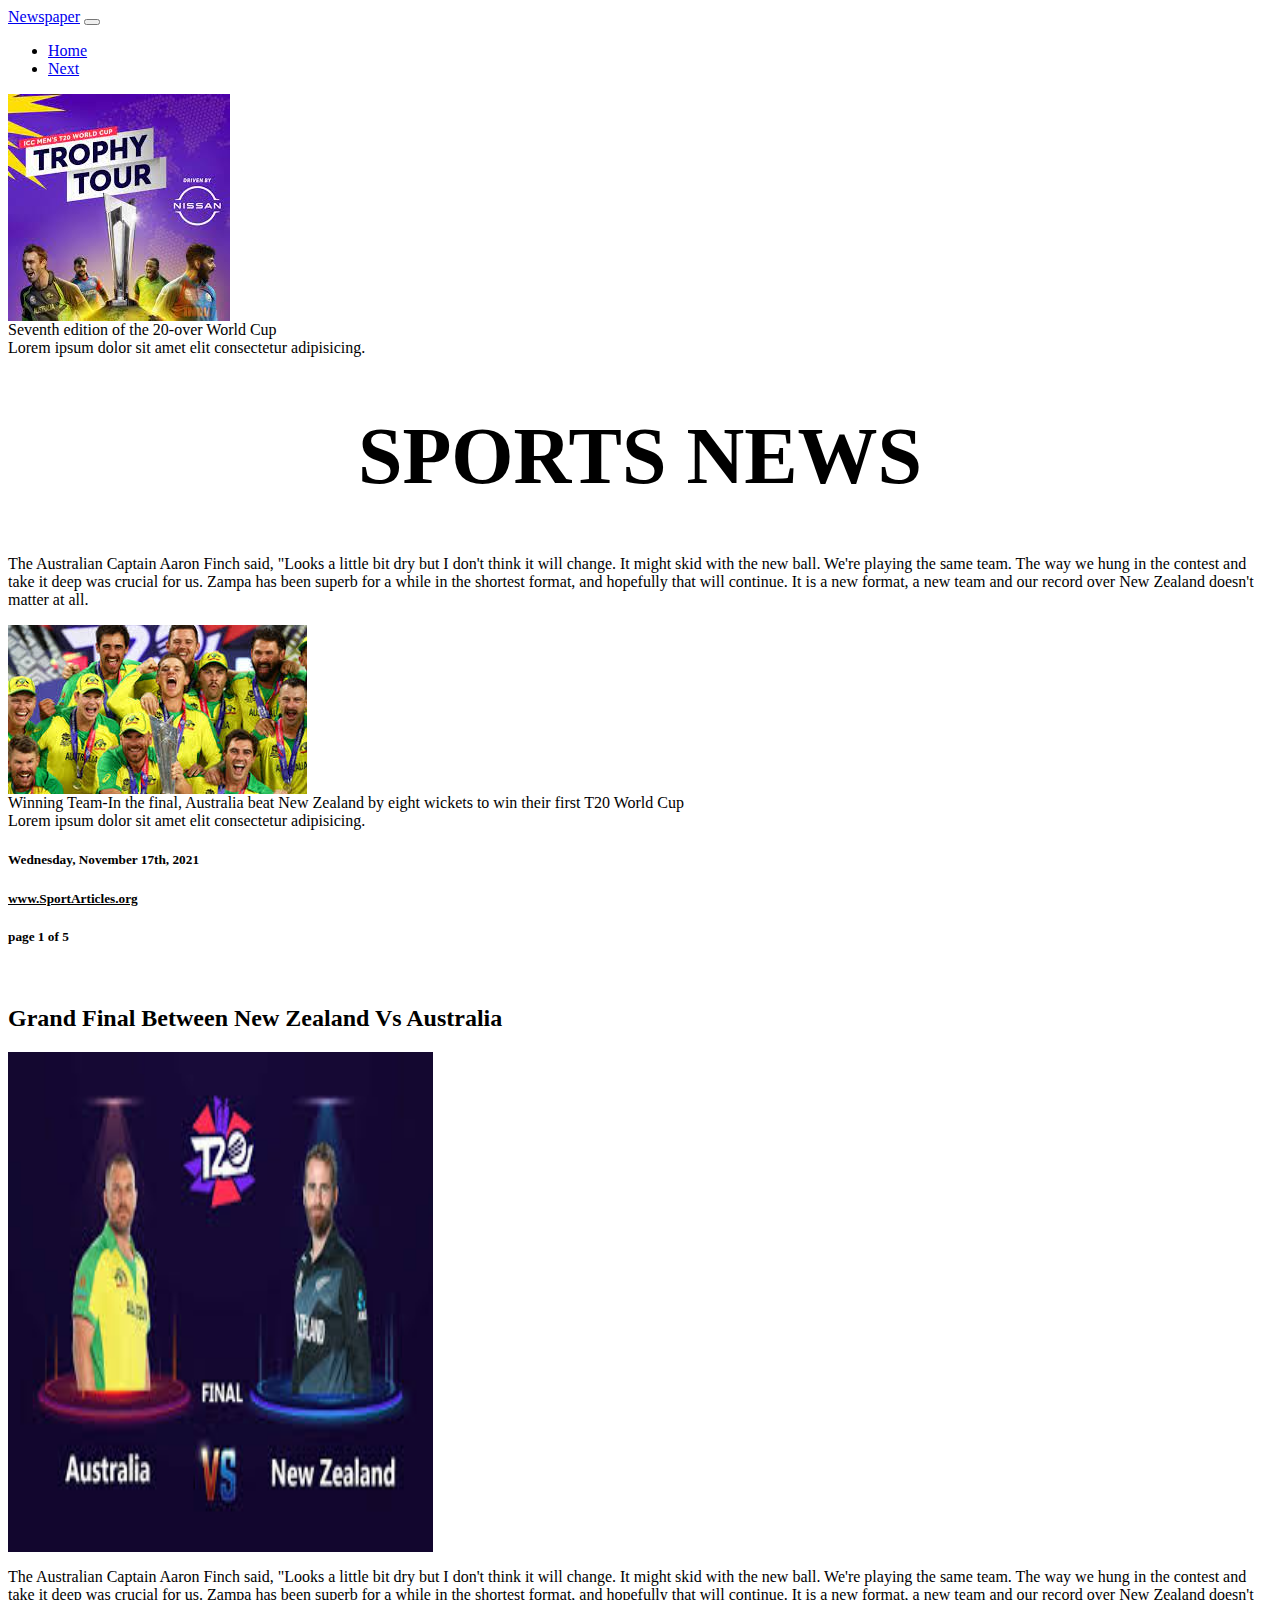
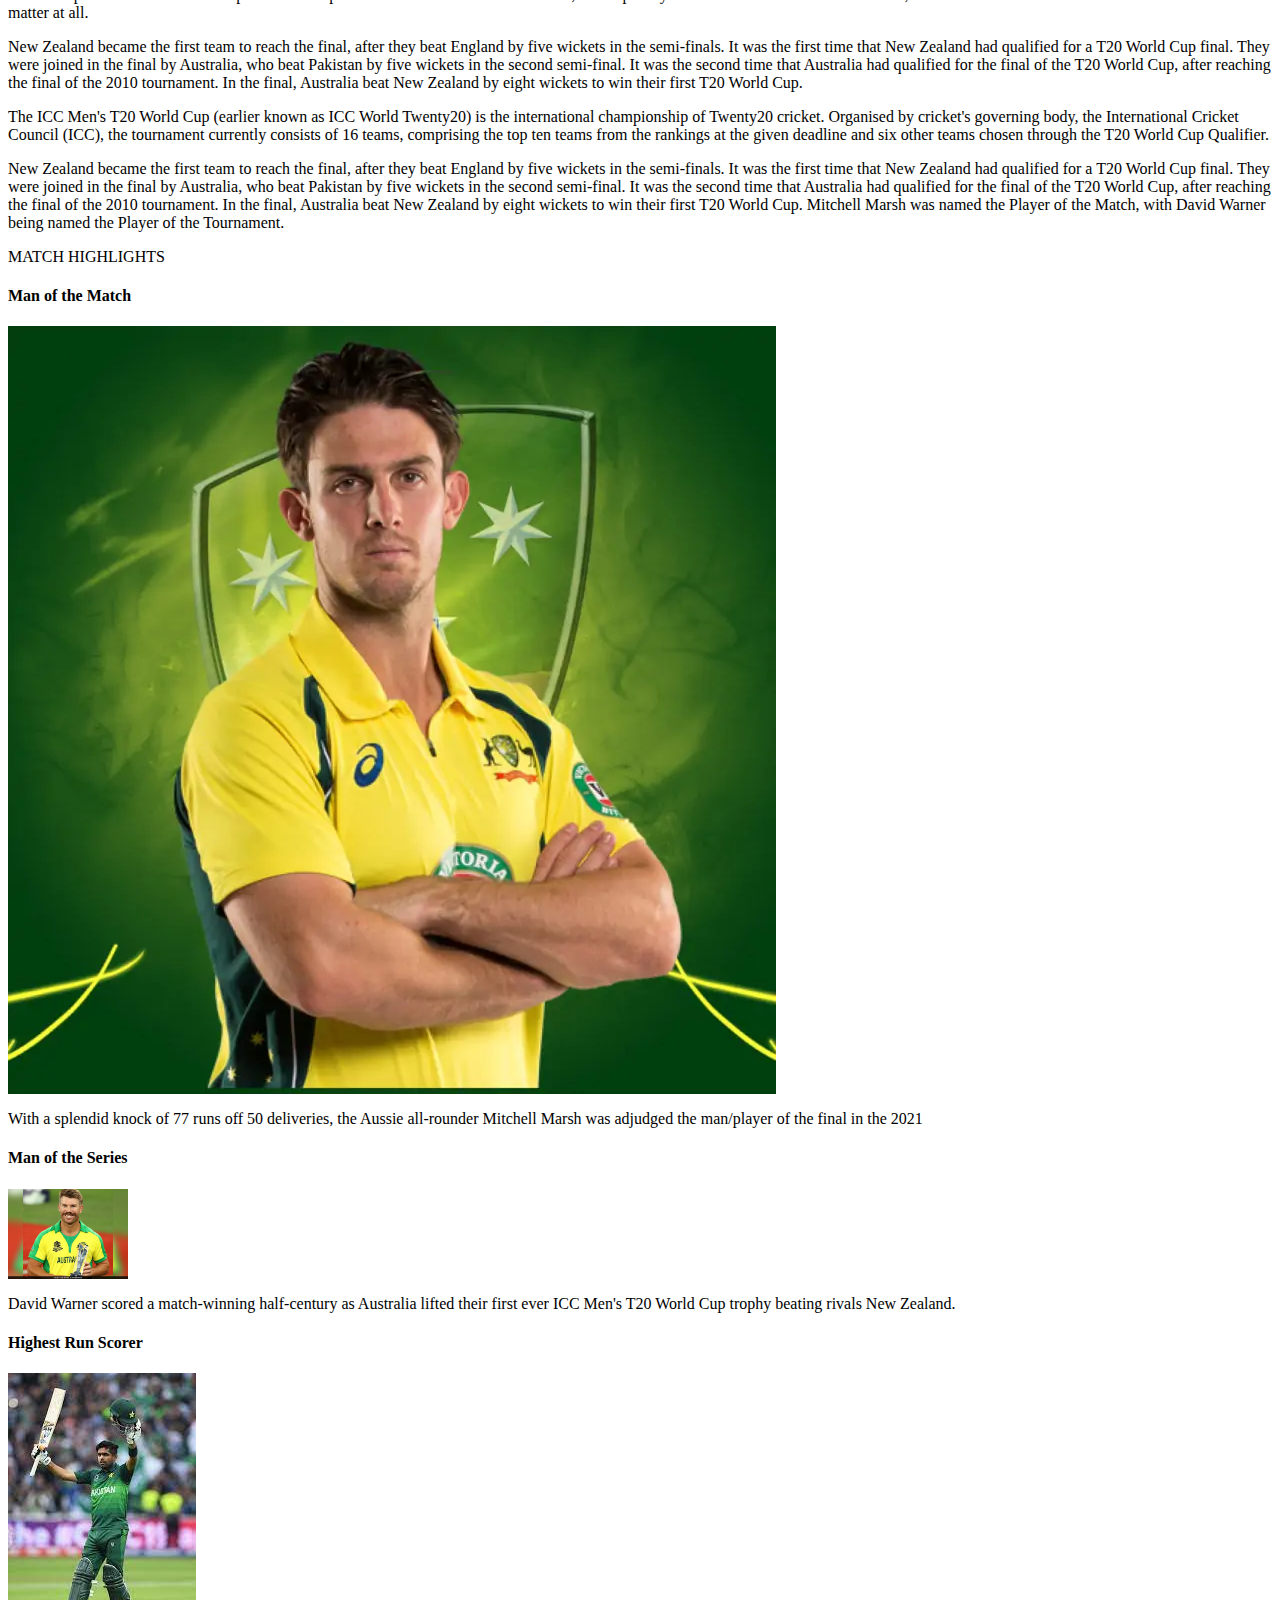
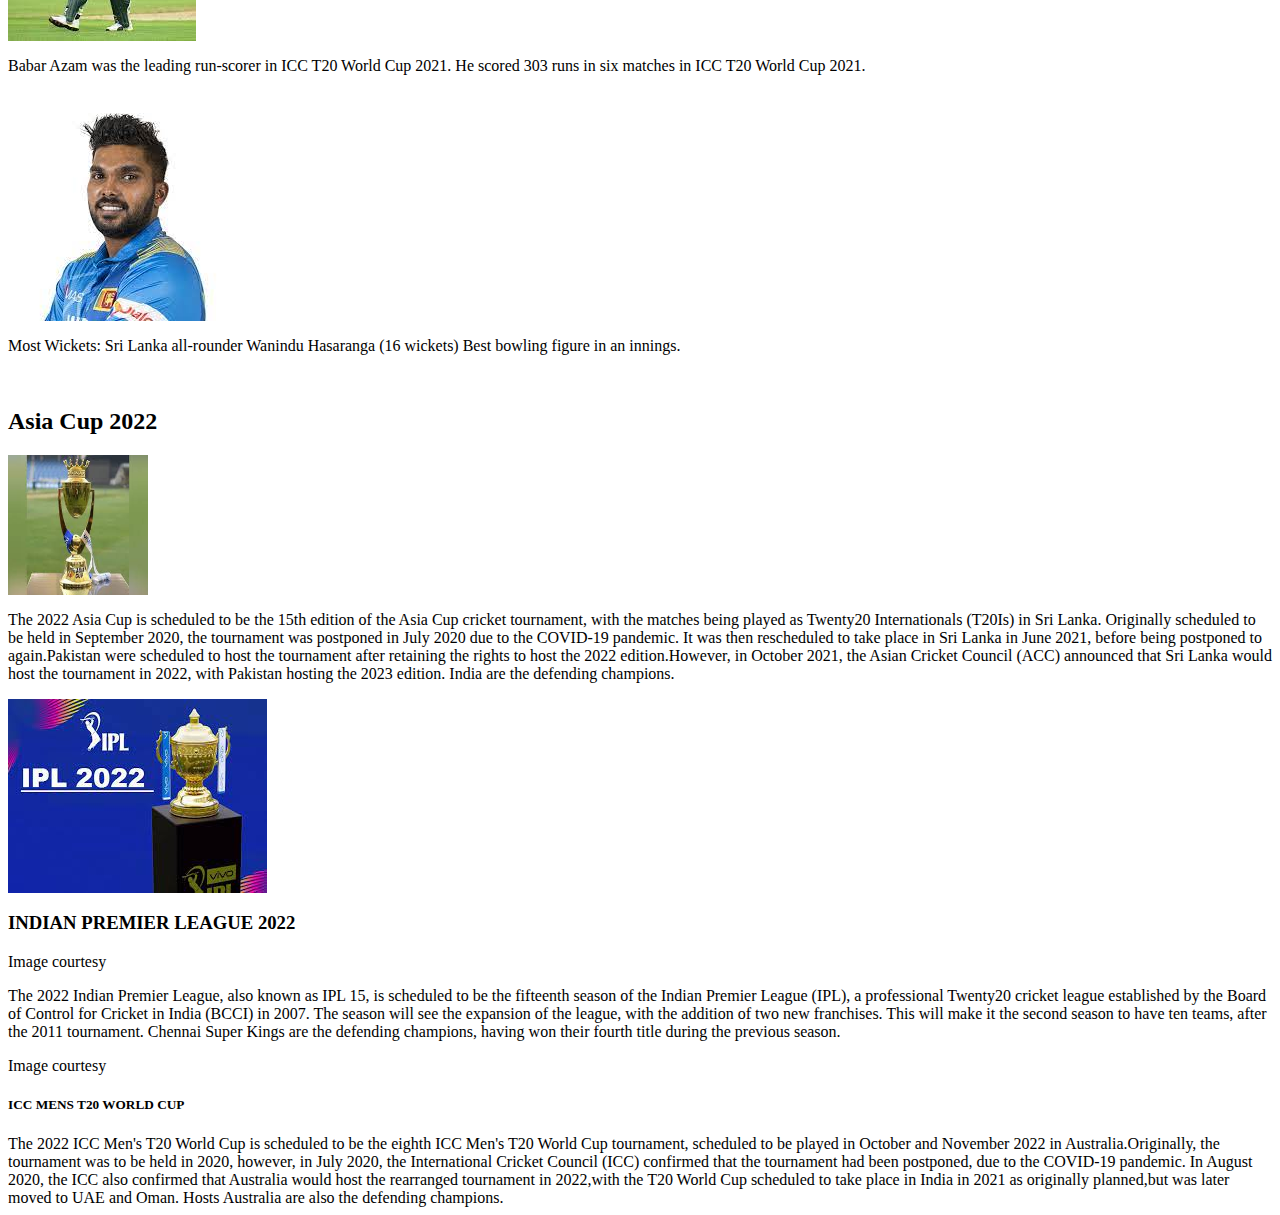
<file: index.html>
﻿<html lang="en">
<head>
    <meta charset="UTF-8">
    <meta http-equiv="X-UA-Compatible" content="IE=edge">
    <meta name="viewport" content="width=device-width, initial-scale=1.0">
    <link rel="stylesheet" href="https://cdn.jsdelivr.net/npm/bootstrap@4.6.1/dist/css/bootstrap.min.css" integrity="sha384-zCbKRCUGaJDkqS1kPbPd7TveP5iyJE0EjAuZQTgFLD2ylzuqKfdKlfG/eSrtxUkn" crossorigin="anonymous">
    <link rel="stylesheet" href="https://cdnjs.cloudflare.com/ajax/libs/font-awesome/4.7.0/css/font-awesome.min.css">
    <link rel="stylesheet" href="style.css">
</head>
<body>
     <div class="container-fluid">
        <nav class="navbar navbar-expand-lg navbar-expand-md navbar-dark bg-secondary border border-dark">
            <a href="#" class="navbar-brand">Newspaper</a>
            <button class="navbar-toggler" type="button" data-toggle="collapse" data-target="#navbarid">
                 <span class="navbar-toggler-icon"></span>
            </button>
            <div class="collapse navbar-collapse" id="navbarid">
                <ul class="navbar-nav mr-auto font-weight-bold">
                    <li class="nav-item active ">
                        <a href="index.html" class="nav-link">Home</a>
                    </li>
                    <li class="nav-item">
                        <a href="page2.html" class="nav-link">Next</a>
                    </li>
                    </ul>
            </div>
        </nav>
	<div class="row pt-3">
	<div class="col-md-3 col-sm-12">
	<div class="row">
	<div class="col-lg-6 col-md-12">
	<img src="download.jpg" alt="20x20" class="img-fluid">
	<br>Seventh edition of the 20-over World Cup
	</div>
	<div class="col-lg-6 col-md-12 text-left">
		Lorem ipsum dolor sit amet elit consectetur adipisicing.
                    </div>
                </div>
            </div>
            <div class="col-md-6 col-sm-12 ">
		 <h1 class="heading text-center">SPORTS NEWS</h1>
		<p class="text-center">The Australian Captain Aaron Finch said, "Looks a little bit dry but I don't think it will change. It might skid with the new ball. We're playing the same team. The way we hung in the contest and take it deep was crucial for us. Zampa has been superb for a while in the shortest format, and hopefully that will continue. It is a new format, a new team and our record over New Zealand doesn't matter at all. </p>
            </div>
            <div class="col-md-3 col-sm-12">
                <div class="row">
                    <div class="col-lg-6 col-md-12">
                        <img src="images1.jpg" alt="40x80" class="img-fluid">
                        <br>Winning Team-In the final, Australia beat New Zealand by eight wickets to win their first T20 World Cup
                    </div>
                    <div class="col-lg-6 col-md-12 text-left">
                        Lorem ipsum dolor sit amet elit consectetur adipisicing.
                    </div>
                </div>
            </div>
        </div>
	 <div class="col-12 border-top border-5 border-dark">
        </div>
        <div class="row">
            <div class="col-md-4 col-sm-12 text-md-left text-sm-center">
                <h5>Wednesday, November 17th, 2021</h5>
            </div>
            <div class="col-md-4 text-md-center text-sm-center col-sm-12  ">
                <h5><u><strong>www.SportArticles.org</strong> </u></h5>
            </div>
            <div class="col-md-4 col-sm-12 text-md-right text-sm-center">
                <h5>page 1 of 5</h5>
            </div>
        </div>
	 <div class="col-12 border-top border-dark">
            &nbsp;
        </div>
	  <div class="row">
            <div class="col-md-9 col-sm-9">
                <div class="row container">
                    <h2>Grand Final Between New Zealand Vs Australia</h2>
                </div>
                <div class="row container">
		<div class="col-md-6 col-sm-6">
                   <img src="images2.jpg" alt="20x20" width="425" height="500"> 
               </div>
                 <div class="col-md-6 col-sm-6"> 
		 <p class="text-left">The Australian Captain Aaron Finch said, "Looks a little bit dry but I don't think it will change. It might skid with the new ball. We're playing the same team. The way we hung in the contest and take it deep was crucial for us. Zampa has been superb for a while in the shortest format, and hopefully that will continue. It is a new format, a new team and our record over New Zealand doesn't matter at all.</p> 

			<p>New Zealand became the first team to reach the final, after they beat England by five wickets in the semi-finals. It was the first time that New Zealand had qualified for a T20 World Cup final. They were joined in the final by Australia, who beat Pakistan by five wickets in the second semi-final. It was the second time that Australia had qualified for the final of the T20 World Cup, after reaching the final of the 2010 tournament. In the final, Australia beat New Zealand by eight wickets to win their first T20 World Cup.</p>
		</div>
		</div>
		
		 <div class="row container">
                    <p>
                        The ICC Men's T20 World Cup (earlier known as ICC World Twenty20) is the international championship of Twenty20 cricket. Organised by cricket's governing body, the International Cricket Council (ICC), the tournament currently consists of 16 teams, comprising the top ten teams from the rankings at the given deadline and six other teams chosen through the T20 World Cup Qualifier.
                    </p>
                    <p>
			New Zealand became the first team to reach the final, after they beat England by five wickets in the semi-finals. It was the first time that New Zealand had qualified for a T20 World Cup final. They were joined in the final by Australia, who beat Pakistan by five wickets in the second semi-final. It was the second time that Australia had qualified for the final of the T20 World Cup, after reaching the final of the 2010 tournament. In the final, Australia beat New Zealand by eight wickets to win their first T20 World Cup. Mitchell Marsh was named the Player of the Match, with David Warner being named the Player of the Tournament.</p>
                </div>
		<div class="col-12 container border-top border-dark">
                    <p>MATCH HIGHLIGHTS</p>
                </div>
                <div class="row">
                    <div class="col-md-6 col-sm-12">
                        <div class="row container">
                            <h4 class="text-left">Man of the Match</h4>
                        </div>
			<div class="row container">
                            <div class="col-xl-4 col-md-12 col-sm-12">
                               <img src="Marsh.jpg" alt="20x20" class="img-fluid">
                            </div>
                            <div class="col-xl-8 col-md-12 col-sm-12">
                                <p class="text-left">
                                 With a splendid knock of 77 runs off 50 deliveries, the Aussie all-rounder Mitchell Marsh was adjudged the man/player of the final in the 2021   
                                </p>
                            </div>
                        </div>
            		 <div class="row container">
                            <h4 class="text-left">Man of the Series</h4>
                        </div>
                        <div class="row container">
                            <div class="col-xl-4 col-md-12 col-sm-12">
                                <img src="warner.jpg" alt="20x20" height="90">
                            </div>
                            <div class="col-xl-8 col-md-12 col-sm-12">
                                <p class="text-left">
                                    David Warner scored a match-winning half-century as Australia lifted their first ever ICC Men's T20 World Cup trophy beating rivals New Zealand.
                                </p>
                            </div>
                        </div>
                        </div>
			<div class="col-md-6 col-sm-12">
                        <div class="row container">
                            <h4 class="text-left"> Highest Run Scorer</h4>
                        </div>
                        <div class="row container">
                            <div class="col-xl-4 col-md-12 col-sm-12">
                                <img src="babar.jpg" alt="20x20" class="img-fluid">
                            </div>
                            <div class="col-xl-8 col-md-12 col-sm-12">
                                <p class="text-left">
                                    Babar Azam was the leading run-scorer in ICC T20 World Cup 2021. He scored 303 runs in six matches in ICC T20 World Cup 2021.
                                </p>
                            </div>
                        </div>
			 <div class="row container">
                            <h4 class="text-left"> </h4>
                        </div>
                        <div class="row container">
                            <div class="col-xl-4 col-md-12 col-sm-12">
                                <img src="wanindu.jpg" alt="20x20" class="img-fluid">
                            </div>
                            <div class="col-xl-8 col-md-12 col-sm-12">
                                <p class="text-left">
                                    Most Wickets: Sri Lanka all-rounder Wanindu Hasaranga (16 wickets) Best bowling figure in an innings.
                                </p>
                            </div>
                        </div>
                        </div>
                </div>
                <div class="col-12 container border-top border-dark">
                    &nbsp;
                </div>
		<div class="row container">
                    <div class="col-12">
                        <h2>Asia Cup 2022</h2>
                    </div>

                    <div class="col-xl-2 col-md-4 cols-sm-12">
                        
                        <img src="cup.jpg" alt="20x20" width="140" height="140">
                    </div>
                    <div class="col-xl-10 col-md-8 col-sm-12">
                        <p class="text-justify">
                            The 2022 Asia Cup is scheduled to be the 15th edition of the Asia Cup cricket tournament, with the matches being played as Twenty20 Internationals (T20Is) in Sri Lanka. Originally scheduled to be held in September 2020, the tournament was postponed in July 2020 due to the COVID-19 pandemic. It was then rescheduled to take place in Sri Lanka in June 2021, before being postponed to again.Pakistan were scheduled to host the tournament after retaining the rights to host the 2022 edition.However, in October 2021, the Asian Cricket Council (ACC) announced that Sri Lanka would host the tournament in 2022, with Pakistan hosting the 2023 edition. India are the defending champions.
                        </p>
                        </div>
                </div>
            </div>
		 <div class="col-xl-3 col-lg-12 col-md-12 container">
                <div class="row container">
                    <div class="row container">
                        
                        <img src="ipl.jpg" alt="20x20" class="img-fluid">
                    </div>
                    <div class="row container">
                        <h3>INDIAN PREMIER LEAGUE 2022</h3>
                    </div>
                    <div class="row container">
                        <p>Image courtesy</p>
                        <p>
                           
			The 2022 Indian Premier League, also known as IPL 15, is scheduled to be the fifteenth season of the Indian Premier League (IPL), a professional Twenty20 cricket league established by the Board of Control for Cricket in India (BCCI) in 2007. The season will see the expansion of the league, with the addition of two new franchises. This will make it the second season to have ten teams, after the 2011 tournament. Chennai Super Kings are the defending champions, having won their fourth title during the previous season.
                        </p>
                        <p>Image courtesy</p>
                    </div>
                    <div class="row container">
                        <div class="border border-dark">
                            <div class="col-md-12">
                                <h5>ICC MENS T20 WORLD CUP</h5>
                            </div>
                            <div class="col-12">
				The 2022 ICC Men's T20 World Cup is scheduled to be the eighth ICC Men's T20 World Cup tournament, scheduled to be played in October and November 2022 in Australia.Originally, the tournament was to be held in 2020, however, in July 2020, the International Cricket Council (ICC) confirmed that the tournament had been postponed, due to the COVID-19 pandemic. In August 2020, the ICC also confirmed that Australia would host the rearranged tournament in 2022,with the T20 World Cup scheduled to take place in India in 2021 as originally planned,but was later moved to UAE and Oman. Hosts Australia are also the defending champions.
                            </div>
                            
                        </div>
                    </div>
                </div>
            </div>
        </div>
    </div>
			
    </body>
</html>
</file>
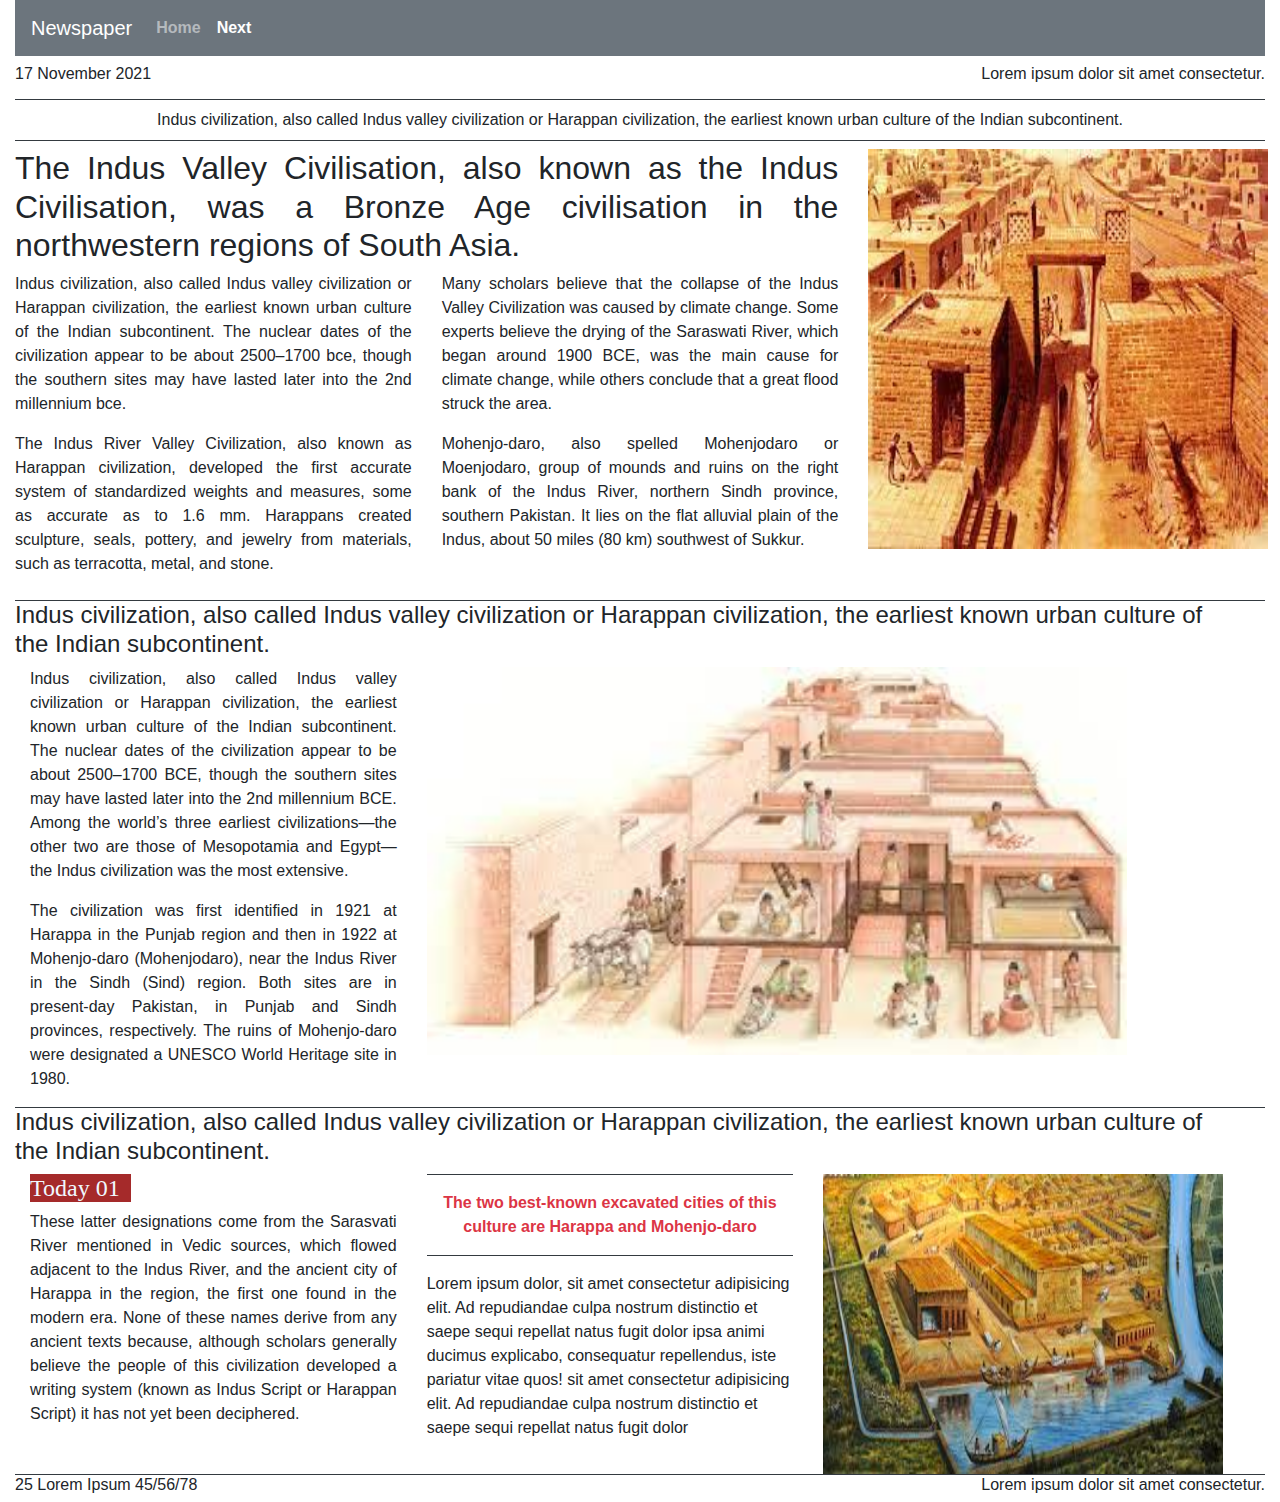
<file: page2.html>
﻿<html>
<head>
    <meta charset="utf-8">
    <title>Newspaper</title>
    <link rel="stylesheet" href="style.css">
    <link rel="stylesheet" href="https://stackpath.bootstrapcdn.com/bootstrap/4.5.2/css/bootstrap.min.css">
</head>

<body>
    <div class="container-fluid">
        <nav class="navbar navbar-expand-lg navbar-expand-md navbar-dark bg-secondary">
            <a href="#" class="navbar-brand">Newspaper</a>
            <button class="navbar-toggler" type="button" data-toggle="collapse" data-target="#navbarid">
                 <span class="navbar-toggler-icon"></span>
            </button>
            <div class="collapse navbar-collapse" id="navbarid">
                <ul class="navbar-nav mr-auto font-weight-bold">
                    <li class="nav-item">
                        <a href="index.html" class="nav-link">Home</a>
                    </li>
                    <li class="nav-item active">
                        <a href="page2.html" class="nav-link">Next</a>
                    </li>
                </ul>
            </div>
        </nav>
        <div class="row py-2">
            <div class="col-md-6 col-sm-12">
                <p class="h6 float-md-left float-sm-center"> 17 November 2021</p>
            </div>
            <div class="col-md-6 col-sm-12">
                <p class="h6 float-md-right floar-sm-center"> Lorem ipsum dolor sit amet consectetur.</p>
            </div>
        </div>
	<div class="row-fluid text-center py-2 center border border-dark border-left-0 border-right-0">
            Indus civilization, also called Indus valley civilization or Harappan civilization, the earliest known urban culture of the Indian subcontinent.
        </div>
	 <div class="row mt-2 mb-2">
            <div class="col-md-8 col-sm-12">
                <p class="h2 text-justify">The Indus Valley Civilisation, also known as the Indus Civilisation, was a Bronze Age civilisation in the northwestern regions of South Asia.</p>
                <div class="row">
                    <div class="col-md-6 col-sm-12 text-justify">
                        <p>
                            Indus civilization, also called Indus valley civilization or Harappan civilization, the earliest known urban culture of the Indian subcontinent. The nuclear dates of the civilization appear to be about 2500–1700 bce, though the southern sites may have lasted later into the 2nd millennium bce.
                        </p>
                        <p>
                            The Indus River Valley Civilization, also known as Harappan civilization, developed the first accurate system of standardized weights and measures, some as accurate as to 1.6 mm. Harappans created sculpture, seals, pottery, and jewelry from materials, such as terracotta, metal, and stone.
                        </p>
                    </div>
		<div class="col-md-6 col-sm-12 text-justify">
                        <p>
                            Many scholars believe that the collapse of the Indus Valley Civilization was caused by climate change. Some experts believe the drying of the Saraswati River, which began around 1900 BCE, was the main cause for climate change, while others conclude that a great flood struck the area.
                        </p>
                        <p>
                            Mohenjo-daro, also spelled Mohenjodaro or Moenjodaro, group of mounds and ruins on the right bank of the Indus River, northern Sindh province, southern Pakistan. It lies on the flat alluvial plain of the Indus, about 50 miles (80 km) southwest of Sukkur.
                        </p>
                    </div>
                </div>
            </div>
		 <div class="col-md-4 col-sm-12">
                    <img src="harappa.jpg" alt="20x20" width="400" height="400">
            </div>
        </div>
		 <div class="border-top border-dark"></div>
        <div class="row container-fluid">
            <div class="row container-fluid">
                <p class="h4">Indus civilization, also called Indus valley civilization or Harappan civilization, the earliest known urban culture of the Indian subcontinent.</p>
            </div>
            <div class="row container-fluid">
                <div class="col-4 text-justify">
                    <p>Indus civilization, also called Indus valley civilization or Harappan civilization, the earliest known urban culture of the Indian subcontinent. The nuclear dates of the civilization appear to be about 2500–1700 BCE, though the southern sites may have lasted later into the 2nd millennium BCE. Among the world’s three earliest civilizations—the other two are those of Mesopotamia and Egypt—the Indus civilization was the most extensive.</p>
                    <p>The civilization was first identified in 1921 at Harappa in the Punjab region and then in 1922 at Mohenjo-daro (Mohenjodaro), near the Indus River in the Sindh (Sind) region. Both sites are in present-day Pakistan, in Punjab and Sindh provinces, respectively. The ruins of Mohenjo-daro were designated a UNESCO World Heritage site in 1980.</p>
                </div>
		<div class="col-md-8 col-sm-12">
                    <img src="new.jpg" alt="20x20" width="700">
                </div>
            </div>
        </div>
		<div class="border-top border-dark"></div>
        <div class="row container-fluid">
            <div class="row container-fluid">
                <p class="h4">Indus civilization, also called Indus valley civilization or Harappan civilization, the earliest known urban culture of the Indian subcontinent.</p>
            </div>
		<div class="row container-fluid">
                <div class="col-md-4 col-sm-12">
                    <div class="row container">
                        <h4 class="box">Today 01</h4>
                    </div>
                    <p class="text-justify">
                        These latter designations come from the Sarasvati River mentioned in Vedic sources, which flowed adjacent to the Indus River, and the ancient city of Harappa in the region, the first one found in the modern era. None of these names derive from any ancient texts because, although scholars generally believe the people of this civilization developed a writing system (known as Indus Script or Harappan Script) it has not yet been deciphered.
                    </p>
                </div>
                <div class="col-md-4 col-sm-12">
                    <div class="border-top border-dark"></div>
                    <p class="container text-danger font-weight-bold text-center pt-3">
			The two best-known excavated cities of this culture are Harappa and Mohenjo-daro </p>
                    <div class="border-top border-dark"></div>
                    <p class="mt-3">
                        Lorem ipsum dolor, sit amet consectetur adipisicing elit. Ad repudiandae culpa nostrum distinctio et saepe sequi repellat natus fugit dolor ipsa animi ducimus explicabo, consequatur repellendus, iste pariatur vitae quos! sit amet consectetur adipisicing
                        elit. Ad repudiandae culpa nostrum distinctio et saepe sequi repellat natus fugit dolor
                    </p>
                </div>
                <div class="col-md-4 col-sm-12">
                    <!-- <img src="https://dummyimage.com/400x250/c2c2/fff" class="img-fluid"> -->
                    <img src="my.jpg" alt="20x20" width="400" height="300">
                </div>
            </div>
        </div>

        <footer class="border-top border-dark ">
            <div class="row">
                <div class="col-md-6 col-sm-12">
                    <p class="h6 text-md-left text-sm-center">25 Lorem Ipsum 45/56/78</p>
                </div>
                <div class="col-md-6 col-sm-12">
                    <p class="h6 text-md-right text-sm-center">Lorem ipsum dolor sit amet consectetur.</p>
                </div>
            </div>
        </footer>
    </div>
</body>
</html>
</file>
<file: style.css>
﻿.heading {
    text-align: center;
    font-size: 500%;
    font-family: 'Times New Roman', Times, serif;
}

.box {
    width: 30%;
    color: aliceblue;
    background-color: brown;
    font-family: 'Times New Roman', Times, serif;
}
</file>
